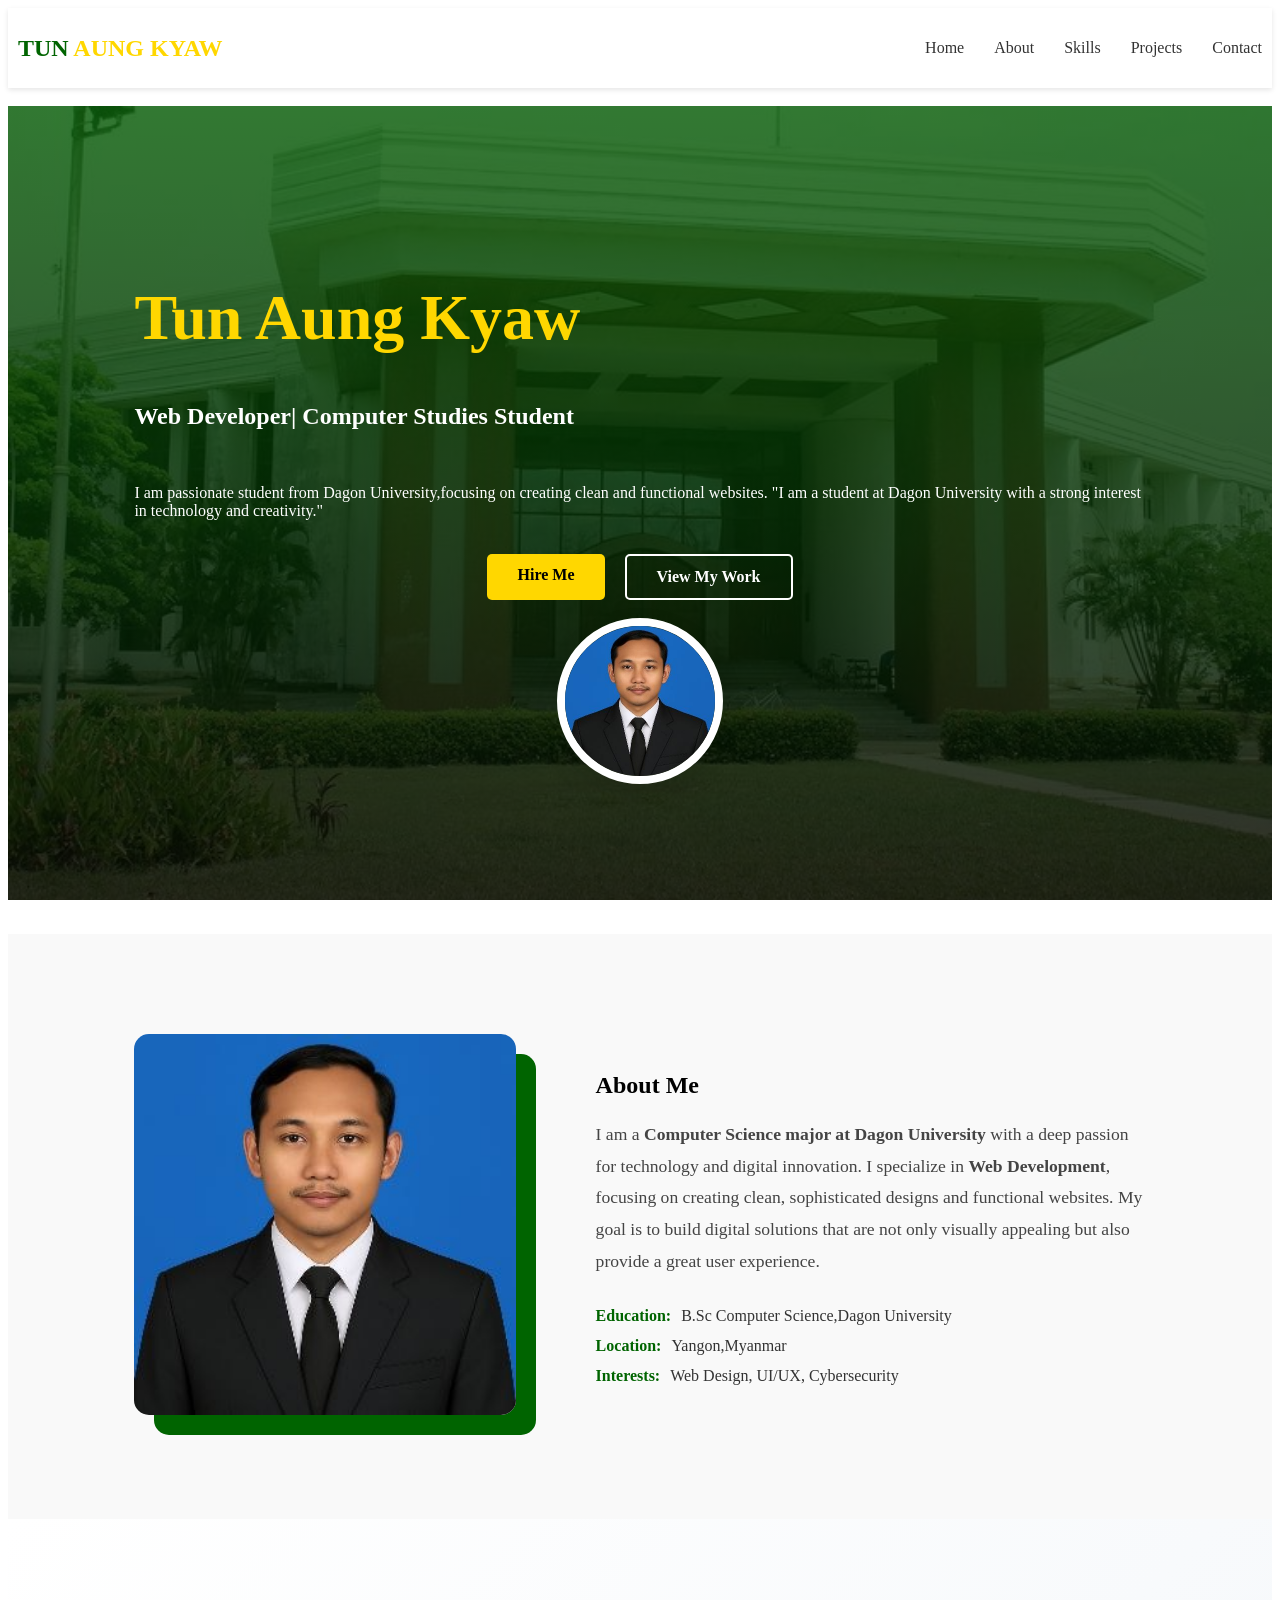
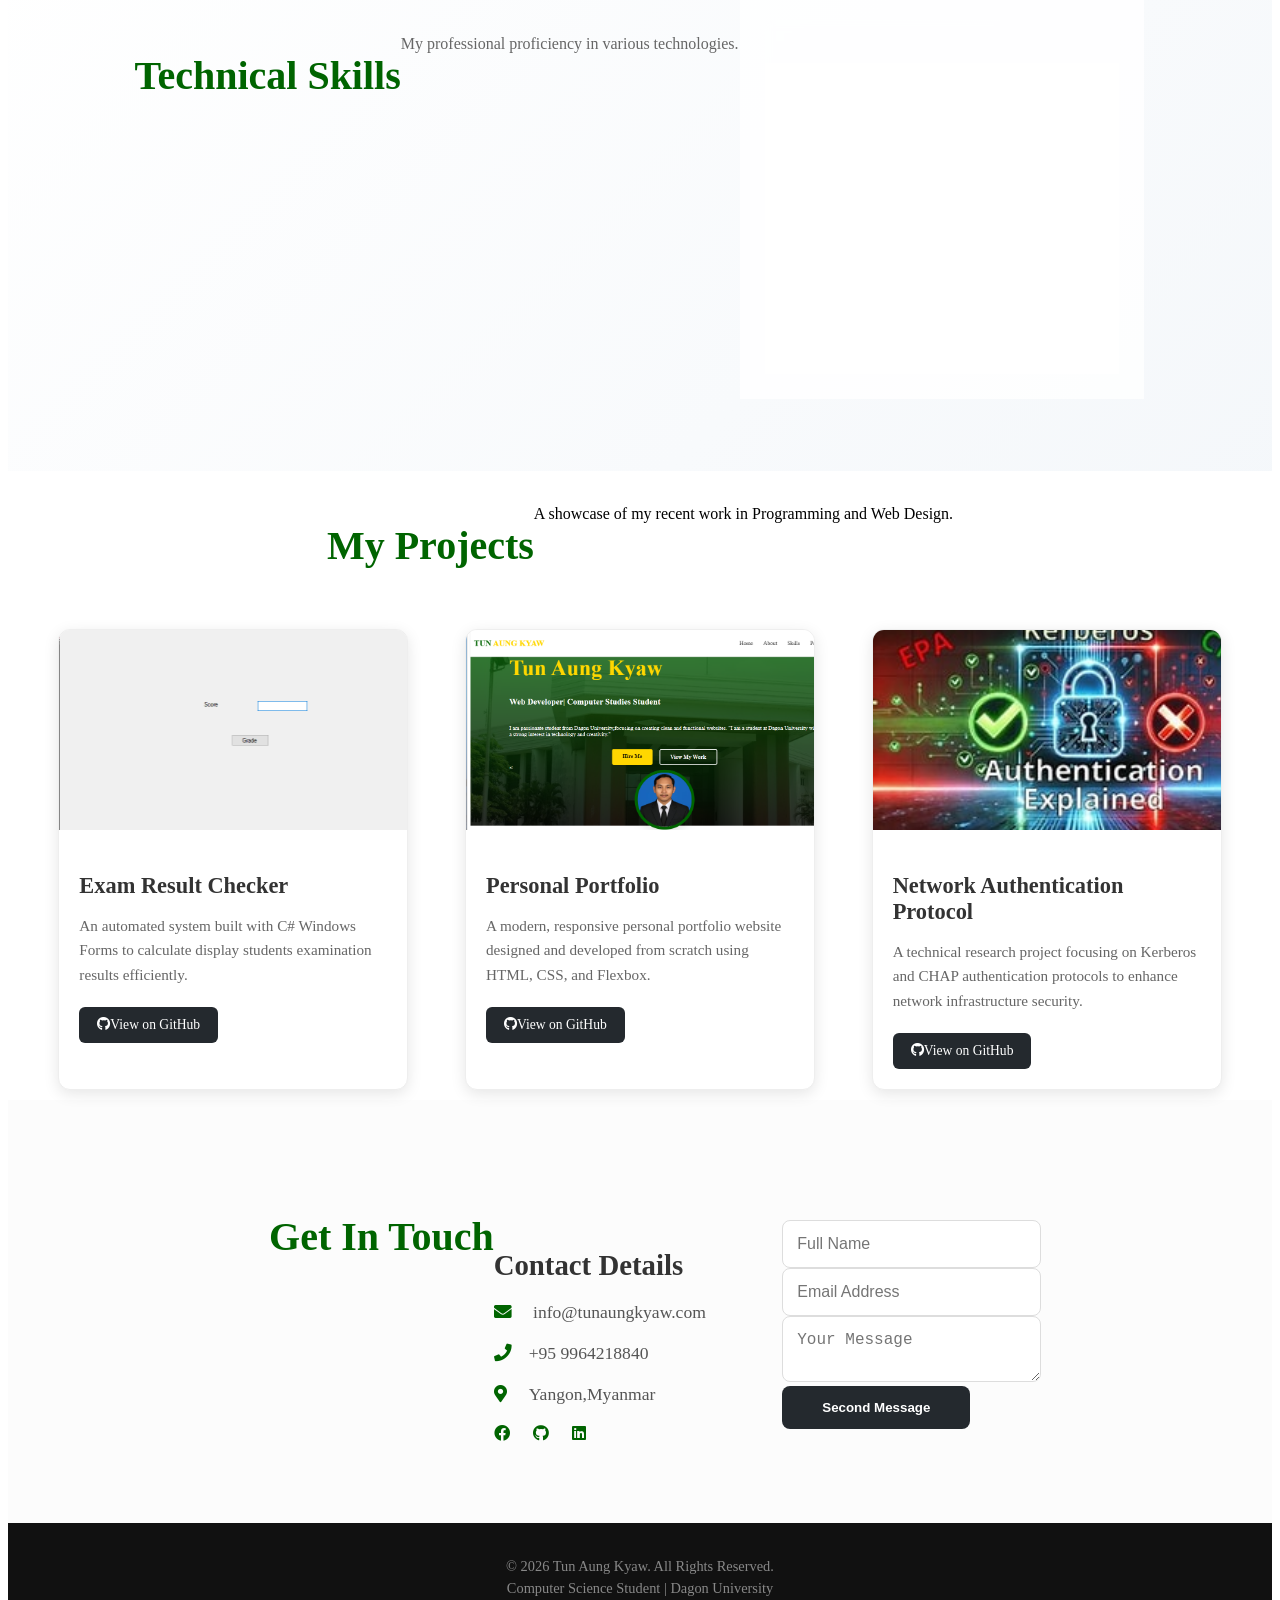
<file: index.html>
<!DOCTYPE html>
<html>
    <head>
        <meta name="viewport"
        content="width=device-width,
        initial-scale=1.0">
        <title>My Personal Portfolio|Dagon University Student </title>
        <link href="style.css" rel="stylesheet" type="text/css">
        <link rel="stylesheet" href="https://cdnjs.cloudflare.com/ajax/libs/font-awesome/5.15.4/css/all.min.css">
    </head>
    <body>

        <!--Navigation Bar -->
        <nav class="navbar">
           <div class="logo">TUN <span> AUNG KYAW</span></div>
           <ul class="nav-links">
            <li><a href="#home">Home</a></li>
            <li><a href="#about">About</a></li>
            <li><a href="#skills">Skills</a></li>
            <li><a href="#projects">Projects</a></li>
            <li><a href="#contact">Contact</a></li>
           </ul> 
        </nav>

        <br>

        <!-- hero-section -->
        <header id="home" class="hero-section">
          <div class="hero-container">
              <div class="hero-content">
                    <h1>Tun Aung Kyaw</h1><br>
                    <h2 class="title">Web Developer| Computer Studies Student</h2><br>
                    <p class="description">
                       I am passionate student from Dagon University,focusing on creating clean and functional websites.
                       "I am a student at Dagon University with a strong interest in technology and creativity."
                    </p><br>

                    <div class="hero-btns">
                      <a href="#contact" class="cta-btn primary">Hire Me</a>
                      <a href="#projects" class="cta-btn secondary">View My Work</a>
                    </div>
                    <br>
                     <div class="hero-image">
                       <img src="suit -photo.jpg" alt="Tun Aung Kyaw Profile">
                    </div>
               </div>
           </div>
        </header>

        <br>

        <!-- About Section -->
        <section id="about" class="about-section">
            <div class="about-container">
                <div class="about-image">
                    <img src="suit -photo.jpg" alt="Tun Aung Kyaw Professional Photo"></div>
                    <div class="about text">
                        <h2>About Me</h2>
                        <p class="about-description">
                            I am a <strong>Computer Science 
                        major at Dagon University</strong> with 
                        a deep passion for 
                            technology and digital innovation.
                        I specialize in <strong>Web Development</strong>,
                            focusing on creating clean,
                        sophisticated designs and functional
                        websites. My goal is to 
                            build digital solutions that are 
                        not only visually appealing but also
                        provide a great user experience.
                        </p>

                        <ul class="personal-details">
                            <li><strong>Education:</strong>B.Sc Computer Science,Dagon University</li>
                            <li><strong>Location:</strong>Yangon,Myanmar</li>
                            <li><strong>Interests:</strong>Web Design, UI/UX, Cybersecurity</li>
                        </ul>
                    </div>
            </div>
        </section>
        <section id="skills" class="skills-section">
            <div class="container">
                <h2 class="section-title">Technical Skills</h2>
                <p class="skills-subtitle">My professional proficiency in various technologies.</p>
                <div class="skills-grid">
                    <div class="skill-item">
                        <div class="skill-info">
                            <span>HTML & CSS(Web Design)</span>
                            <span>90%</span>
                        </div>
                        <div class="progress-bar">
                            <div class="progress-line html-css"></div>
                        </div>
                        <div class="skill-item">
                            <div class="skill-info">
                                <span>C# (.NET / WinForms)</span>
                                <span>75%</span>
                            </div>
                            <div class="progress-bar">
                                <div class="progress-line csharp"></div>
                            </div>
                        </div>    
                        <div class="skill-item">
                             <div class="skill-info">
                                 <span>CS Fundamentals & Networking</span>
                                 <span>80%</span>
                             </div>
                             <div class="progress-bar">
                                 <div class="progress-line networking"></div>
                             </div>
                        </div>
                        <div class="skill-item">
                             <div class="skill-info">
                                <span>UI/UX Design</span>
                                <span>70%</span>
                            </div>
                                <div class="progress-bar">
                                 <div class="progress-line uiux"></div>
                            </div>       
                    </div>
                </div>
            </div>

        </section>

        <br>

        <!-- Project Section -->
        <section id="projects" class="projects-section">
            <div class="container">
                <h2 class="section-title">My Projects</h2>
                <p class="section-subtitle">A showcase of my recent work in 
                    Programming and Web Design.
                </p>

                <div class="project-grid">
                    <div class="project-card">
                        <div class="project-img">
                            <img src="images/csharp-project.png"alt="C# Project">
                        </div>

                        <div class="project-info">
                            <h3>Exam Result Checker</h3>
                            <p>An automated system built with
                                C# Windows Forms to calculate
                                display students examination results
                                efficiently.
                            </p>
                            <a href="https://github.com/YourUsername/ProjectRepo" target="_blank" class="github-btn">
                                <i class="fab fa-github">View on GitHub</i>
                            </a>
                        </div>
                   </div>


                    <div class="project-card">
                        <div class="project-img">
                            <img src="images/web-project.png"alt="Personal Portfolio Website">
                       </div>

                        <div class="project-info">
                            <h3>Personal Portfolio</h3>
                            <p>A modern, responsive personal
                                portfolio website designed and
                                developed from  scratch using HTML, CSS,
                                and Flexbox.
                            </p>

                            <a href="https://github.com/YourUsername/ProjectRepo" target="_blank" class="github-btn">
                                <i class="fab fa-github">View on GitHub</i>
                            </a>
                        </div>
                    </div>


                    <div class="project-card">
                        <div class="project-img">
                            <img src="images/network-project.jpg"alt="Network Security Project">
                        </div>
                        <div class="project-info">
                            <h3>Network Authentication Protocol</h3>
                            <p>A technical research project
                                focusing on Kerberos and CHAP
                                authentication protocols to enhance
                                network infrastructure security.
                            </p>
                            <a href="https://github.com/YourUsername/ProjectRepo" target="_blank" class="github-btn">
                                <i class="fab fa-github">View on GitHub</i>
                            </a>
                        </div>
                    </div>
                </div>
            </div>
        </section>
        <!-- Contact Section -->
        <section id="contact" class="contact-section">
            <div class="container">
                <h2 class="section-title">Get In Touch</h2>
                <div class="contact-wrapper">
                    <div class="contact-info">
                        <h3>Contact Details</h3>
                        <p><i class="fas fa-envelope"></i> info@tunaungkyaw.com</p>
                        <p><i class="fas fa-phone"></i>+95 9964218840</p>
                        <p><i class="fas fa-map-marker-alt"></i>Yangon,Myanmar</p>

                        <div class="social icons">
                            <a href="#" title="https://facebook.com/yourprofile" target="_blank"><i class="fab fa-facebook"></i></a>
                            <a href="#" title="https://github.com/TunAungKyaw" target="_blank"><i class="fab fa-github"></i></a>
                            <a href="#" title="https://linkedin.com/in/yourprofile" target="_blank"><i class="fab fa-linkedin"></i></a>
                        </div>
                    </div>
                    <form class="contact-form">
                        <div class="form-group">
                            <input type="text" placeholder="Full Name" required>
                        </div>
                        <div class="form-group">
                            <input type="email" placeholder="Email Address" required>
                        </div>
                        <div class="form-group">
                            <textarea placeholder="Your Message" rows"5 required></textarea>
                        </div>
                        <button type="submit" class="submit-btn">Second Message</button>
                    </form>
                </div>
            </div>
        </section>
        <footer class="main-footer">
            <div class="footer-bottom">
                <p>&copy; 2026 Tun Aung Kyaw.
                    All Rights Reserved.</p>
                    <p>Computer Science Student | Dagon University</p>
            </div>
        </footer>
    </body> 
</html>
</file>
<file: style.css>
/* Natigation Var */
html{
    scroll-behavior: smooth;
}
img{
    max-width: 100%;
    height: auto;
}
.navbar{
    display: flex;
    justify-content: space-between;
    align-items: center;
    padding: 15px 10px;
    background-color: #ffffff;
    box-shadow: 0 2px 5px rgba(0,0,0,0.1);
    position: sticky;
    top: 0;
    z-index: 1000;
}
/* Logo Styling */
.logo{
    font-size: 1.5rem;
    font-weight: bold;
    color: #006400;
}
.logo span{
    color: #ffd700;
}
/* Align items horizontally */
.nav-links{
    display: flex;
    list-style: none;
}
.nav-links li{
    margin-left: 30px;
}
.nav-links li a{
    text-decoration: none;
    color: #333;
    font-weight: 500;
    transition: 0.3s ease;
}
.nav-links li a:hover{
    color: #006400;
}
/* Hero-Section Styles*/
/* Typography */
.hero-container{
    display: flex;
    justify-content: space-between;
    align-items: center;
    max-width: 1200px;
    margin: 0 auto;
    width: 100%;
    gap: 50px;
}
.hero-section{
    height: 90vh;
    display: flex;
    justify-content: center;
    align-items: center;
    text-align: center;
    background: linear-gradient(rgba(0,100,0,0.8),rgba(0,0,0,0.8)),

    url('dagon-university.jpg');
    background-size: cover;
    background-attachment: fixed;
    color: white;
    padding: 0 10%;
}
.hero-section h1{
    font-size: 4rem;
    font-weight: 800;
    margin-bottom: 10px;
    color: #ffd700;
}
.hero-section.title{
    font-size: 1.8rem;
    font-weight: 400;
    margin-bottom: 20px;
    color: #f4f4f4;
}
.hero-section.description{
    font-size: 1.1rem;
    max-width: 600px;
    margin: 0 auto 30px;
    line-height: 1.6;
    color: #ccc; 
}
.hero-content{
    flex: 1;
    text-align: left;
}
.hero-content h1{
    animation: fadeInUp 1s ease-out;
}
.hero-content .title{
    animation: fadeInUp 1.2s ease-out;
}
.hero-content.description{
    animation: fadeInUp 1.2s ease-out;
}
.hero-image{
    flex: 1;
    display: flex;
    justify-content: center;
}
.hero-image img{
    width: 150px;
    height: 150px;
    object-fit: cover;
    border-radius: 50%;
    border: 8px solid white;
    box-shadow: 0 10px 25px rgba(0,0,0,0.1);
    transition: 0.5s;
}
.hero-image img:hover{
    transform: scale(1.05);
    border-color: #006400;
}
/* Button Styling */
.hero-btns{
    display: flex;
    justify-content: center;
    gap: 20px;
}
.cta-btn{
    padding: 12px 30px;
    text-decoration: none;
    border-radius: 5px;
    font-weight: bold;
    transition: 0.3s ease;
}
.cta-btn.primary{
    background-color: #ffd700;
    color:#000;
}
.cta-btn.primary:hover{
    background-color: white;
    transform: translateY(-3px);
}
.cta-btn.secondary{
    border: 2px solid white;
    color: white; 
}
.cta-btn.secondary:hover{
    background-color: white;
    color: #000;
    transform: translateY(-3px);
}
/* Mobile Responsive */
@media(max-width: 600px)
 {
    body{
        background-color: red;
    }
    .hero-content h1{
        font-size: 2.5rem;
    }
    .hero-content .title{
        font-size: 1.2rem;
    }
    .hero-btns{
        flex-direction: column; 
        gap:10px;
        text-align: center;
    }
    .hero-container{
        flex-direction: column; 
        text-align: center;
    }
}

/* About Me Section */

.about-section{
    padding: 100px 10%;
    background-color: #f9f9f9;
}
.about-container{
    display: flex;
    align-items: center;
    gap: 80px;
    max-width: 1100px;
    margin: 0 auto;
}
.about-image{
    flex: 1;
}
.about-image img{
    width: 100%;
    max-width: 400px;
    border-radius: 15px;
    box-shadow: 20px 20px 0px #006400;
}
.about-text{
    flex: 1.2;
}
.about-text h2{
    font-size: 1.1rem;
    color: #006400;
    margin-bottom: 20px;
}
.about-description{
    font-size: 1.1rem;
    line-height: 1.8;
    color: #444;
    margin-bottom: 30px;
    max-width: 550px;
}
.personal-details{
    list-style: none;
    padding: 0;
}
.personal-details li{
    margin-bottom: 12px;
    font-size: 1rem;
    color: #333;
}
.personal-details li strong{
    color: #006400;
    margin-right: 10px;
}
.about-image{
    animation: slideInLeft 1s ease-out;
}
.about-text h2{
    animation: fadeInUp 0.8s ease-out;
}
.about-description{
    animation: fadeInUp 1s ease-out;
}
.about-details li{
    animation: fadeInUp 1.2s ease-out;
}
@media(max-width: 850px){
    .about-container{
        flex-direction: column;
        text-align: center;
        gap: 40px
    }
    .about-description{
        margin: 0 auto 30px;
    }
}
/* Skills Section */
.skills-section{
    padding: 100px 10%;
    background: linear-gradient(-45deg,#f8fafc,#eef2f7,#f1f5f9,#ffffff);
    background-size: 400% 400%;
    animation: gradientBG 15s ease infinite;
    position: relative;
    overflow: hidden;
}
.skills-section::before{
    content: "";
    position: absolute;
    top:0;
    left:0;
    width: 100%;
    height: 100;
    background-image: radial-gradient(#0064001a 1px transparent 1px);
    background-size: 30px 30px;
    opacity: 0.5;
    z-index: 0;
}
.section-title{
    text-align: center;
    font-size: 2.5rem;
    color: #006400;
    margin-bottom: 10px;
}
.skills-subtitle{
    text-align: center;
    color: #666;
    margin-bottom: 50px;
}
.skills-grid{
    display: grid;
    grid-template-columns: repeat(auto-fit,minmax(300px,1fr));
    gap: 40px;
    max-width: 1000px;
    margin: 0 auto;
}
.skill-info{
    display: flex;
    justify-content: space-between;
    margin-bottom: 8px;
    font-weight: 600;
}
.skill-item{
    background: rgba(255,255,255,0.8);
    padding: 25px;
    border-radius: 15px;
    box-shadow: 0 4px 15px rgba(0,0,0,0.05);
    backdrop-filter: blur(5px);
}
.progress-bar{
    width: 100px;
    height: 12px;
    background-color: #e2e8f0;
    border-radius: 10px;
    overflow: hidden;
}
.progress-line{
    height: 100%;
    background: linear-gradient(90deg,#006400,#ffd700);
    border-radius: 10px;
    width:0;
    animation:loadProgress 2s ease-out forwards;
}
.html-css{--targets-width: 90%;}
.csharp{--target-width: 75%;}
.networking{--target-width: 80%;}
.uiux{--target-width: 70%;}
@keyframes gradientBG{
    0%{background-position: 0% 50%;}
    50%{
        background-position: 100% 50%;
    }
    100%{
        background-position: 0% 50%;
    }
}
.container{
    position: relative;
    z-index: 1;
}
/* Project Section */
.container{
    display: flex;
    flex-wrap: wrap;
    justify-content: center;
    max-width: 1200px;
    margin: 0 auto;
    width: 100%;
}
.project-section{
    padding: 80px 10%;
    background-color: #ffffff;
}
.project-grid{
    display: grid;
    grid-template-columns: repeat(3,1fr);
    gap: 20px;
    width: 100%;
    margin-top: 40px;
}
.project-card{
    width: 90%;
    display: flex;
    flex-direction: column;
    background: #fff;
    border-radius: 12px;
    overflow: hidden;
    box-shadow: 0 4px 15px rgba(0,0,0,0.1);
    transition: transform 0.3s ease;
    border: 1px solid #eee;
    margin: 10px auto;
}
.project-card:hover{
    transform: translateY(-10px);
    box-shadow: 0 12px 30px rgba(0,100,0,0.15);
}
.project-img{
    height: 200px;
    width: 400px;
    overflow: hidden;
}
.project-img img{
    width: 100%;
    height: 200px;
    object-fit: cover;
    transition: transform 0.5s ease;
    display: block;
}
.project-card:hover .project-img img{
    transform: scale(1.1);
}
.project-info{
    padding: 20px;
}
.project-info h3{
    margin-bottom: 10px;
    color: #333;
    font-size: 1.4rem;
}
.project-info p{
    color: #666;
    font-size: 0.95rem;
    line-height: 1.6;
    margin-bottom: 20px;
}
.github-btn{
    display: inline-block;
    padding: 10px 18px;
    background-color: #24292e;
    color: #fff;
    text-decoration: none;
    border-radius: 6px;
    font-weight: 600;
    font-size: 0.85rem;
    transition: 0.3s;
}
.github-btn:hover{
    background-color: #006400;
    color:#ffd700
}
@media(max-width: 992px){
    .project-grid{
        grid-template-columns:repeat(2, 1fr)
    }
}
@media(max-width: 600px){
    .project-grid{
        grid-template-columns: 1fr;
    }
}
/* Contact Section */
.contact-section{
    padding: 80px 10%;
    background-color: #fcfcfc;
}
.contact-wrapper{
    display: flex;
    justify-content: space-between;
    gap: 60px;
    margin-top: 40px;
}
.contact-info, .contact-form{
    flex: 1;
}
.contact-info h3{
    font-size: 1.8rem;
    margin-bottom: 20px;
    color: #333;
}
.contact-info p{
    margin-bottom: 20px;
    color: #555;
    font-size: 1.1rem;
}
.contact-info i{
    margin-right: 15px;
    color: #006400;
    width: 20px;
    display: inline-block;
}
.social-icons{
    margin-top: 30px;
}
.social-icons a{
    font-size: 2rem;
    margin-right: 20px;
    color: #333;
    transition:  0.3s ;
}
.social-icons a:hover .fa-facebook{
    color: #1877F2;
}
.social-icons a:hover .fa-github{
    color: #333;
}
.social-icons a:hover .fa-linkedin{
    color: #0A66C2;
}

.contact-form.from-group{
    margin-bottom: 20px;
}
.contact-form input, .contact-form textarea{
    width: 100%;
    padding: 14px;
    border: 1px solid #ddd;
    border-radius: 8px;
    font-size: 1rem;
    outline: none;
    transition: border-color 0.3s;
}
.contact-form
    input:focus, .contact-form textarea:focus{
        border-color: #006400;
    }
.submit-btn{
    padding: 14px 40px;
    background-color: #24292e;
    color: white;
    border: none;
    border-radius: 8px;
    font-weight: 600;
    cursor: pointer;
    transition: 0.3s;
}
.submit-btn:hover{
    background-color: #006400;
    transform: translateY(-2px);
}
.main-footer{
    background: #111;
    color: #888;
    padding: 30px 0;
    text-align: center;
}
.footer-bottom p{
    margin: 5px 0;
    font-size: 0.9rem;
}
@media(max-width: 850px){
    .contact-wrapper{
        flex-direction: column;
        gap: 40px
    }
}
</file>
